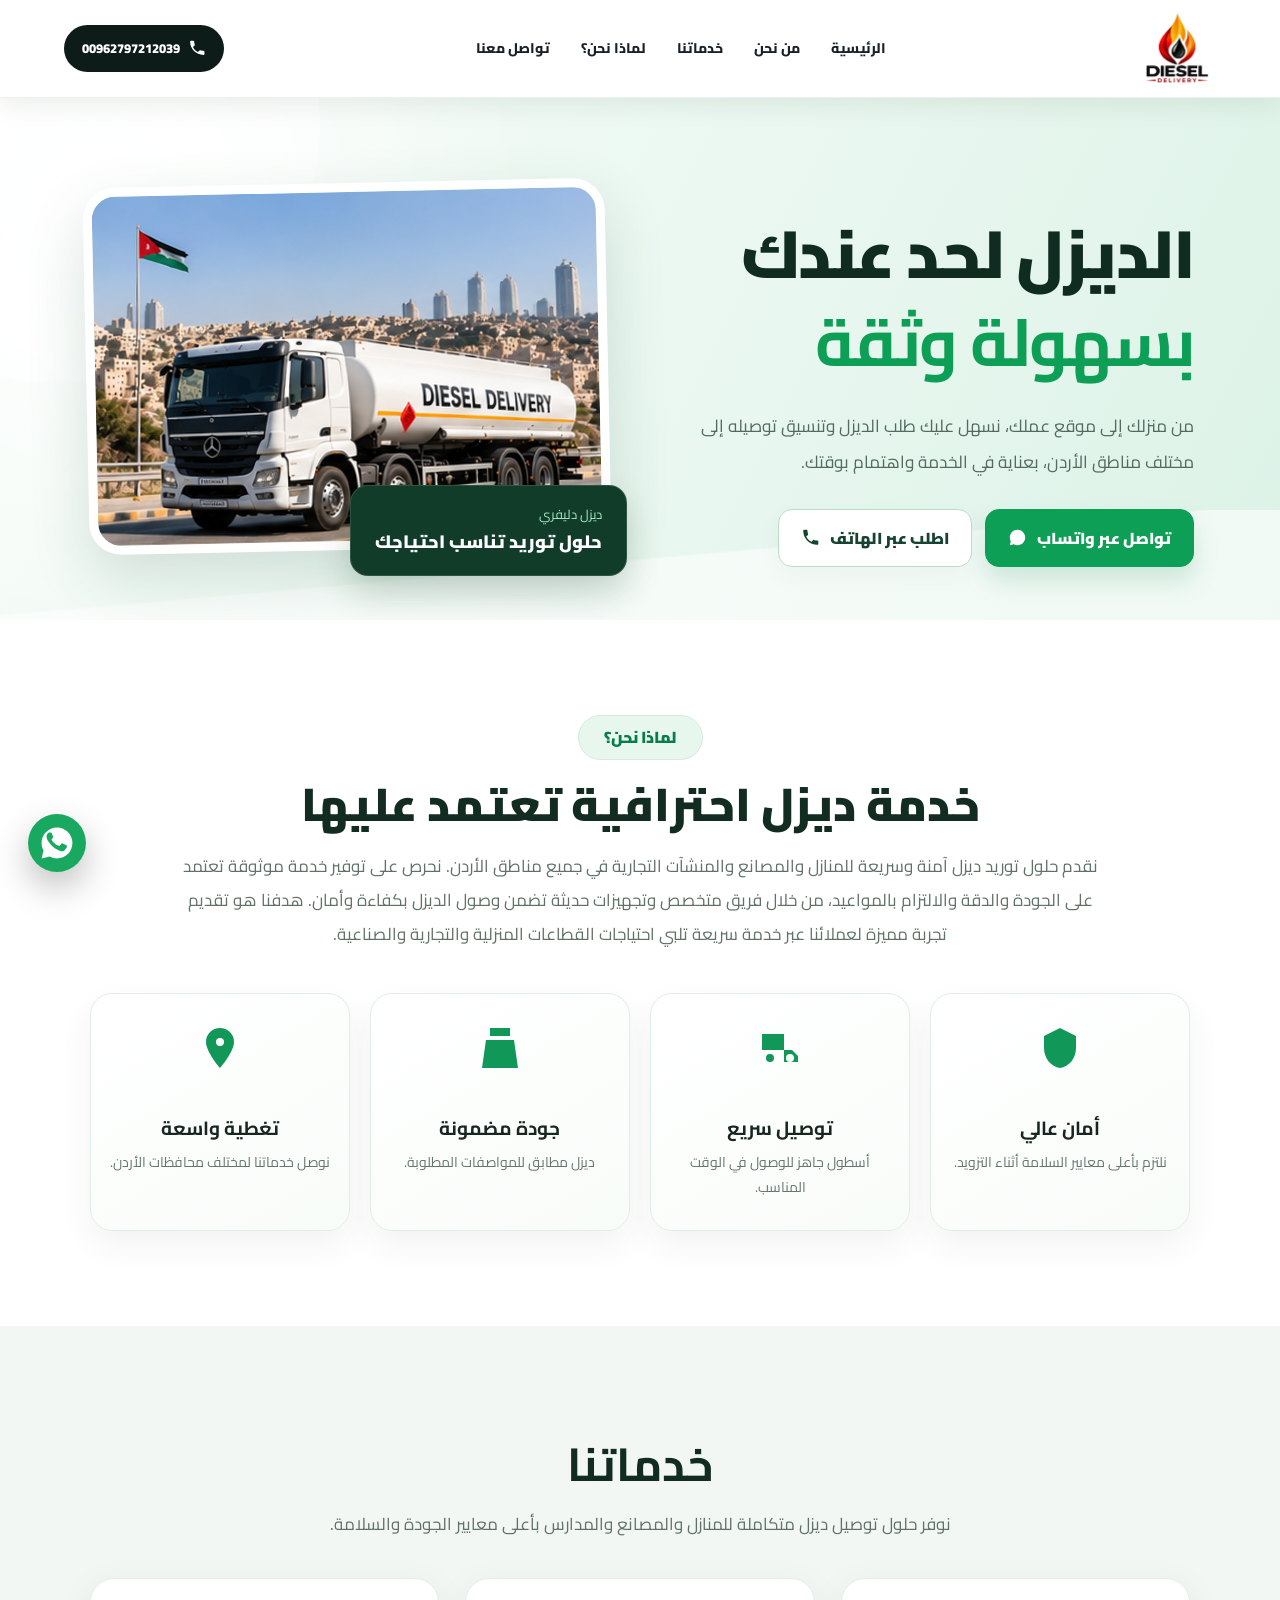
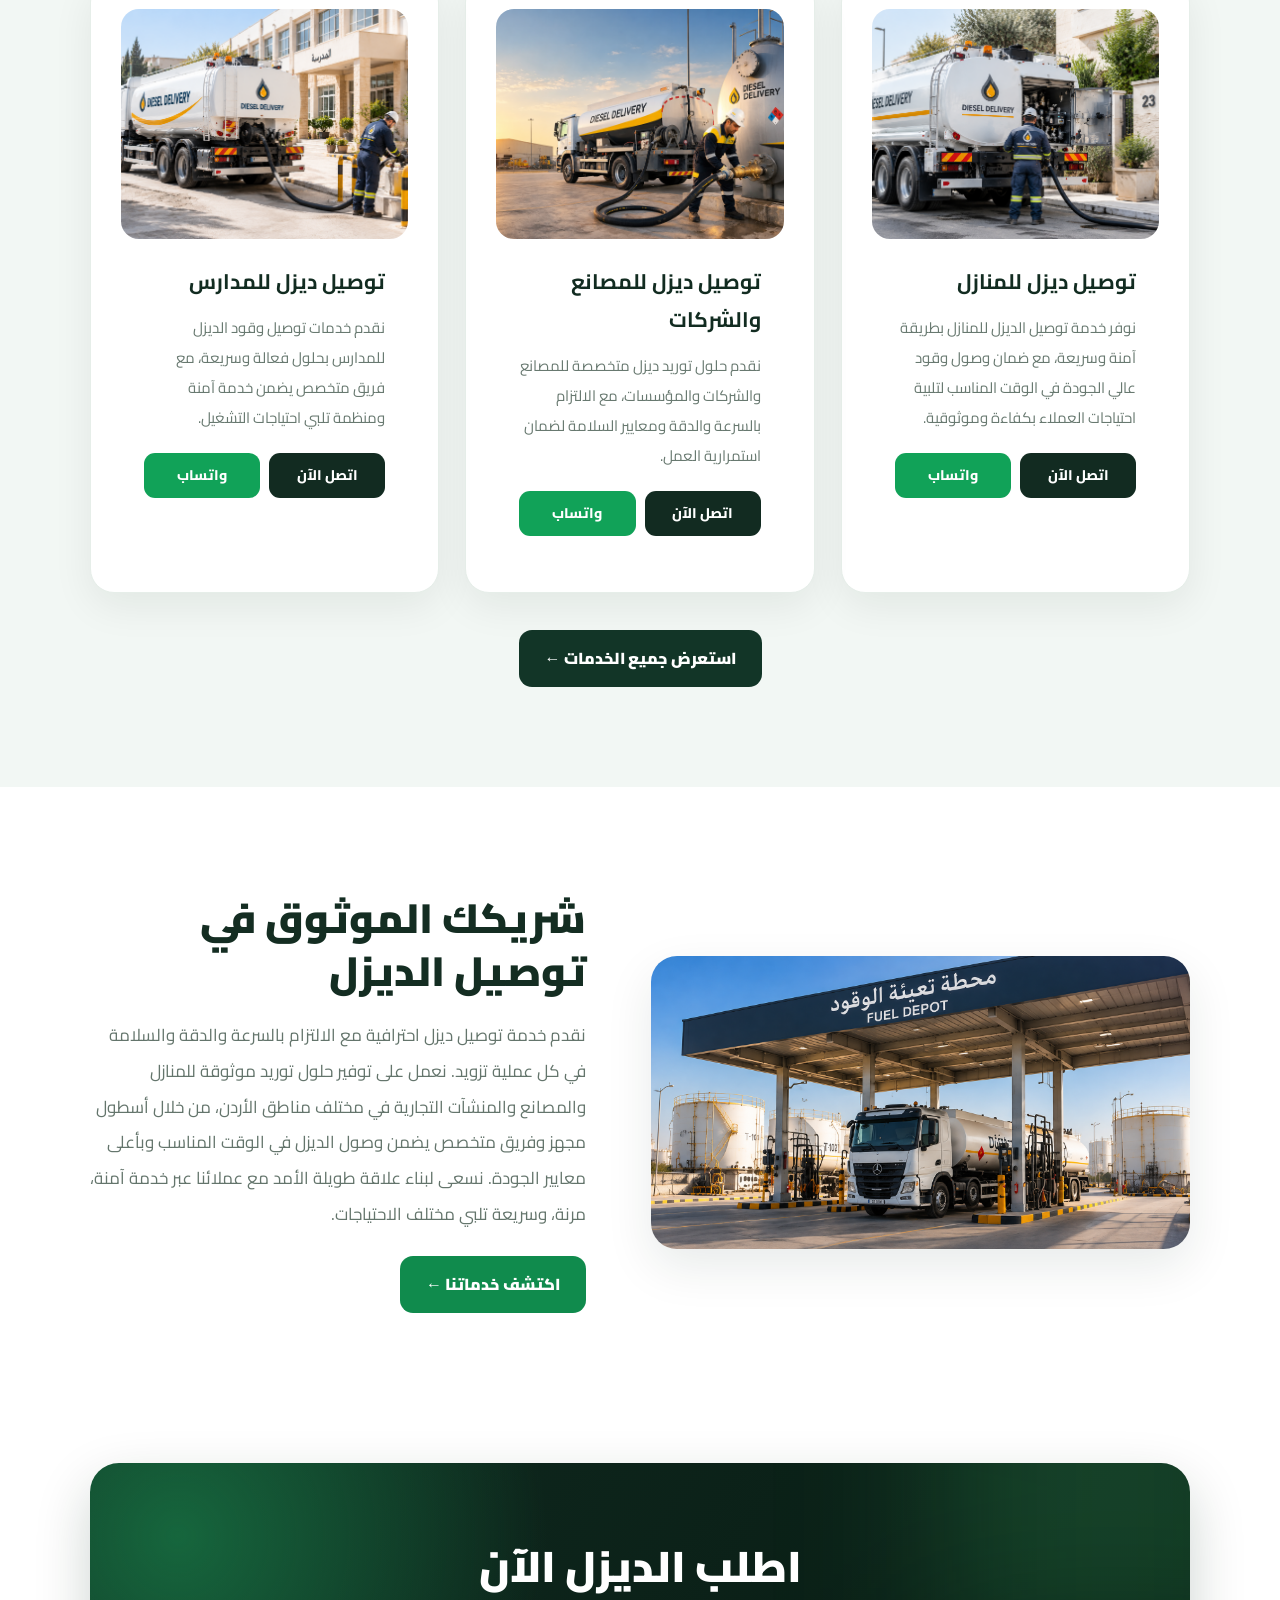
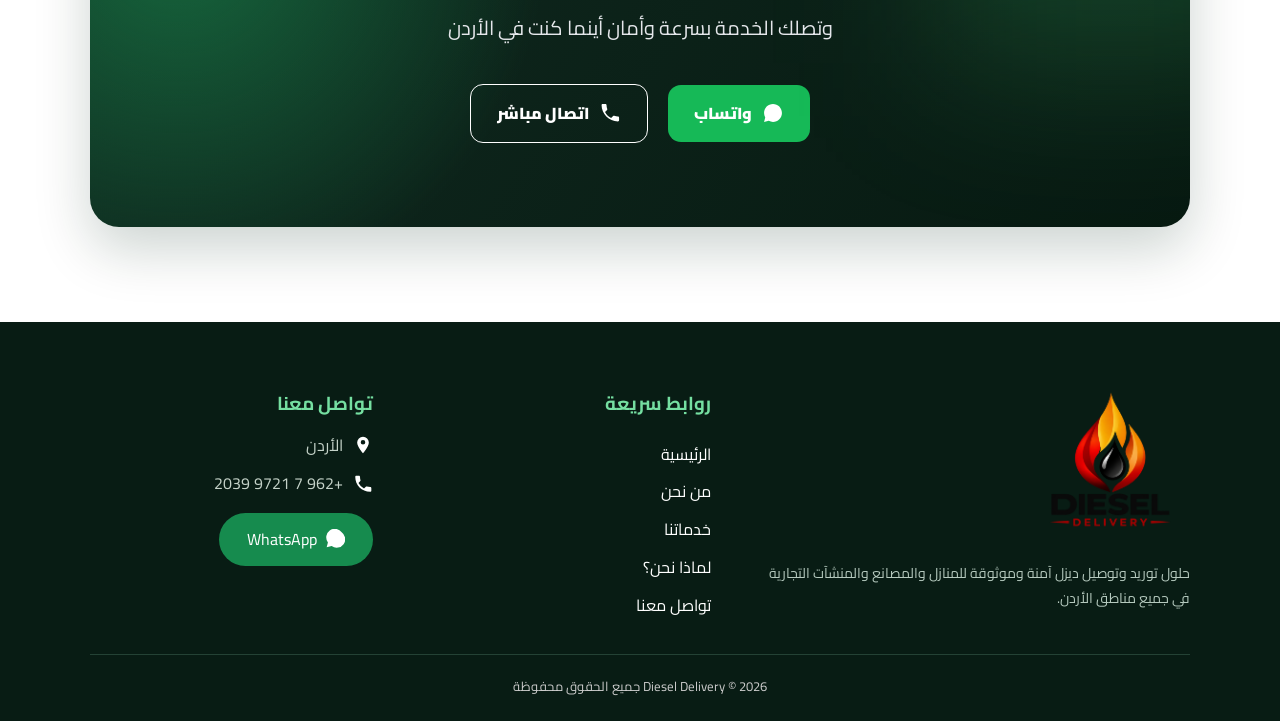
<file: index.html>
<!DOCTYPE html>
<html lang="ar" dir="rtl">
<head>
<meta charset="UTF-8">
<meta name="viewport" content="width=device-width, initial-scale=1.0">
<link rel="icon" type="image/x-icon" href="assets/logo.png">
<title>Diesel Delivery | توصيل الديزل</title>
<link rel="stylesheet" href="style.css">
      <script async src="https://www.googletagmanager.com/gtag/js?id=AW-18484467001"></script> <script> window.dataLayer = window.dataLayer || []; function gtag(){dataLayer.push(arguments);} gtag('js', new Date()); gtag('config', 'AW-18484467001'); </script>
</head>
<body>

<header>
      <a href="index.html"><img src="assets/logo.png" class="logo" alt="Diesel Delivery"></a>
<button class="menu-toggle" aria-label="فتح قائمة التنقل" aria-expanded="false" aria-controls="mainNav">☰</button>
<nav id="mainNav">
<a href="#hero">الرئيسية</a>
<a href="#about">من نحن</a>
<a href="service.html">خدماتنا</a>
<a href="#why">لماذا نحن؟</a>
<a href="#order">تواصل معنا</a>
</nav>
<a class="phone" href="tel:+962797212039">
<svg class="nav-phone-icon" viewBox="0 0 24 24" aria-hidden="true">
<path d="M6.6 10.8c1.8 3.5 3.1 4.8 6.6 6.6l2.2-2.2c.3-.3.8-.4 1.2-.2 1.3.5 2.7.8 4.1.8.7 0 1.2.5 1.2 1.2V20c0 .7-.5 1.2-1.2 1.2C10.8 21.2 2.8 13.2 2.8 3.4 2.8 2.7 3.3 2.2 4 2.2h3c.7 0 1.2.5 1.2 1.2 0 1.4.3 2.8.8 4.1.1.4.1.8-.2 1.2z"/>
</svg>
00962797212039</a>
</header>

<section class="hero hero-split" id="hero" aria-labelledby="hero-title">
  <div class="hero-shell">
    <div class="content hero-copy">
      <!-- <span class="hero-eyebrow">توصيل ديزل لجميع أنحاء الأردن</span> -->
      <h1 id="hero-title">الديزل لحد عندك<br><b>بسهولة وثقة</b></h1>
      <p>من منزلك إلى موقع عملك، نسهل عليك طلب الديزل وتنسيق توصيله إلى مختلف مناطق الأردن، بعناية في الخدمة واهتمام بوقتك.</p>
      <div class="hero-actions">
        <a class="hero-btn whatsapp-btn" href="https://wa.me/962797212039" target="_blank" rel="noopener noreferrer" aria-label="تواصل عبر واتساب">تواصل عبر واتساب <svg viewBox="0 0 32 32" aria-hidden="true"><path d="M16 3C8.8 3 3 8.8 3 16c0 2.3.6 4.5 1.7 6.4L3 29l6.8-1.7A13 13 0 0016 29c7.2 0 13-5.8 13-13S23.2 3 16 3z"/></svg></a>
        <a class="hero-btn call-btn" href="tel:+962797212039">اطلب عبر الهاتف <svg viewBox="0 0 24 24" aria-hidden="true"><path d="M6.6 10.8c1.8 3.5 3.1 4.8 6.6 6.6l2.2-2.2c.3-.3.8-.4 1.2-.2 1.3.5 2.7.8 4.1.8.7 0 1.2.5 1.2 1.2V20c0 .7-.5 1.2-1.2 1.2C10.8 21.2 2.8 13.2 2.8 3.4 2.8 2.7 3.3 2.2 4 2.2h3c.7 0 1.2.5 1.2 1.2 0 1.4.3 2.8.8 4.1.1.4.1.8-.2 1.2z"/></svg></a>
      </div>
    </div>
    <div class="hero-visual">
      <div class="hero-image-frame"><img src="assets/hero-truck.png" alt="شاحنة توصيل الديزل في الأردن" fetchpriority="high"></div>
      <div class="hero-image-note"><small>ديزل دليفري</small><strong>حلول توريد تناسب احتياجك</strong></div>
    </div>
  </div>
  <!-- <div class="hero-highlights" aria-label="مميزات الخدمة">
    <div><span class="highlight-icon">✓</span><span>خدمة موثوقة</span></div>
    <div><span class="highlight-icon">↗</span><span>توصيل لمختلف المناطق</span></div>
    <div><span class="highlight-icon">♧</span><span>حلول للمنازل والمنشآت</span></div>
  </div> -->
</section>

<section class="why-us" id="why">
<div class="section-title">
<span>لماذا نحن؟</span>
<h2>خدمة ديزل احترافية تعتمد عليها</h2>
<p>نقدم حلول توريد ديزل آمنة وسريعة للمنازل والمصانع والمنشآت التجارية في جميع مناطق الأردن. نحرص على توفير خدمة موثوقة تعتمد على الجودة والدقة والالتزام بالمواعيد، من خلال فريق متخصص وتجهيزات حديثة تضمن وصول الديزل بكفاءة وأمان. هدفنا هو تقديم تجربة مميزة لعملائنا عبر خدمة سريعة تلبي احتياجات القطاعات المنزلية والتجارية والصناعية.</p>
</div>
<div class="features">
<div class="feature-card">
<svg viewBox="0 0 24 24"><path d="M12 2l8 4v6c0 5-3.5 9.5-8 10-4.5-.5-8-5-8-10V6l8-4z"/></svg>
<h3>أمان عالي</h3><p>نلتزم بأعلى معايير السلامة أثناء التزويد.</p>
</div>
<div class="feature-card">
<svg viewBox="0 0 24 24"><path d="M3 13h11V5H3v8zm11 0h4l3 3v3h-7v-6zM7 19a2 2 0 100-4 2 2 0 000 4zm10 0a2 2 0 100-4 2 2 0 000 4z"/></svg>
<h3>توصيل سريع</h3><p>أسطول جاهز للوصول في الوقت المناسب.</p>
</div>
<div class="feature-card">
<svg viewBox="0 0 24 24"><path d="M7 2h10v4H7V2zm-2 6h14l2 14H3L5 8z"/></svg>
<h3>جودة مضمونة</h3><p>ديزل مطابق للمواصفات المطلوبة.</p>
</div>
<div class="feature-card">
<svg viewBox="0 0 24 24"><path d="M12 2a7 7 0 00-7 7c0 5 7 13 7 13s7-8 7-13a7 7 0 00-7-7zm0 9a2 2 0 110-4 2 2 0 010 4z"/></svg>
<h3>تغطية واسعة</h3><p>نوصل خدماتنا لمختلف محافظات الأردن.</p>
</div>
</div>
</section>

<section class="services-home" id="services">
  <div class="services-title">
    <!-- <span class="eyebrow">نصل إليك حيث تحتاجنا</span> -->
    <h2>خدماتنا</h2>
    <p>نوفر حلول توصيل ديزل متكاملة للمنازل والمصانع والمدارس بأعلى معايير الجودة والسلامة.</p>
  </div>

  <div class="services-cards">

    <div class="service-box">
      <img src="assets/home-diesel.png" alt="توصيل ديزل للمنازل">
      <h3>توصيل ديزل للمنازل</h3>
      <p>نوفر خدمة توصيل الديزل للمنازل بطريقة آمنة وسريعة، مع ضمان وصول وقود عالي الجودة في الوقت المناسب لتلبية احتياجات العملاء بكفاءة وموثوقية.</p>
      <div class="service-buttons">
        <a class="call-btn" href="tel:+962797212039">اتصل الآن</a>
        <a class="whatsapp-btn" href="https://wa.me/962797212039" target="_blank" rel="noopener noreferrer">واتساب</a>
      </div>
    </div>

    <div class="service-box">
      <img src="assets/factory-diesel.png" alt="توصيل ديزل للمصانع والشركات">
      <h3>توصيل ديزل للمصانع والشركات</h3>
      <p>نقدم حلول توريد ديزل متخصصة للمصانع والشركات والمؤسسات، مع الالتزام بالسرعة والدقة ومعايير السلامة لضمان استمرارية العمل.</p>
      <div class="service-buttons">
        <a class="call-btn" href="tel:+962797212039">اتصل الآن</a>
        <a class="whatsapp-btn" href="https://wa.me/962797212039" target="_blank" rel="noopener noreferrer">واتساب</a>
      </div>
    </div>

    <div class="service-box">
      <img src="assets/school-diesel.png" alt="توصيل ديزل للمدارس">
      <h3>توصيل ديزل للمدارس</h3>
      <p>نقدم خدمات توصيل وقود الديزل للمدارس بحلول فعالة وسريعة، مع فريق متخصص يضمن خدمة آمنة ومنظمة تلبي احتياجات التشغيل.</p>
      <div class="service-buttons">
        <a class="call-btn" href="tel:+962797212039">اتصل الآن</a>
        <a class="whatsapp-btn" href="https://wa.me/962797212039" target="_blank" rel="noopener noreferrer">واتساب</a>
      </div>
    </div>

  </div>
  <a class="all-services-link" href="service.html">استعرض جميع الخدمات ←</a>
</section>

<section class="about" id="about">
<img src="assets/depot.png">
<div>
<h2>شريكك الموثوق في توصيل الديزل</h2>
<p>نقدم خدمة توصيل ديزل احترافية مع الالتزام بالسرعة والدقة والسلامة في كل عملية تزويد. نعمل على توفير حلول توريد موثوقة للمنازل والمصانع والمنشآت التجارية في مختلف مناطق الأردن، من خلال أسطول مجهز وفريق متخصص يضمن وصول الديزل في الوقت المناسب وبأعلى معايير الجودة. نسعى لبناء علاقة طويلة الأمد مع عملائنا عبر خدمة آمنة، مرنة، وسريعة تلبي مختلف الاحتياجات.</p>
<a class="about-link" href="service.html">اكتشف خدماتنا ←</a>
</div>
</section>

<section class="order" id="order">
<h2>اطلب الديزل الآن</h2>
<p>وتصلك الخدمة بسرعة وأمان أينما كنت في الأردن</p>
<a class="cta-btn whatsapp-btn" href="https://wa.me/962797212039" target="_blank" rel="noopener noreferrer"><svg viewBox="0 0 32 32"><path d="M16 3C8.8 3 3 8.8 3 16c0 2.3.6 4.5 1.7 6.4L3 29l6.8-1.7A13 13 0 0016 29c7.2 0 13-5.8 13-13S23.2 3 16 3z"/></svg> واتساب</a>
<a class="cta-btn outline call-btn" href="tel:+962797212039"><svg viewBox="0 0 24 24"><path d="M6.6 10.8c1.8 3.5 3.1 4.8 6.6 6.6l2.2-2.2c.3-.3.8-.4 1.2-.2 1.3.5 2.7.8 4.1.8.7 0 1.2.5 1.2 1.2V20c0 .7-.5 1.2-1.2 1.2C10.8 21.2 2.8 13.2 2.8 3.4 2.8 2.7 3.3 2.2 4 2.2h3c.7 0 1.2.5 1.2 1.2 0 1.4.3 2.8.8 4.1.1.4.1.8-.2 1.2z"/></svg> اتصال مباشر</a>
</section>

<a class="floating-whatsapp" href="https://wa.me/962797212039" target="_blank" rel="noopener noreferrer" aria-label="WhatsApp"><svg viewBox="0 0 32 32"><path d="M16 3C8.8 3 3 8.8 3 16c0 2.3.6 4.5 1.7 6.4L3 29l6.8-1.7A13 13 0 0016 29c7.2 0 13-5.8 13-13S23.2 3 16 3zm6.9 18.4c-.3.8-1.8 1.5-2.5 1.6-.7.1-1.5.1-4.8-1.7-4-2.2-6.6-6.2-6.8-6.5-.2-.3-1.6-2.1-1.6-4s1-2.8 1.4-3.2c.4-.4.9-.5 1.2-.5h.9c.3 0 .7-.1 1 .8.4 1 .9 2.5 1 2.7.1.2.1.5 0 .7-.1.2-.2.4-.4.6-.2.2-.4.4-.6.6-.2.2-.4.4-.2.8.2.4 1.1 1.8 2.4 2.9 1.7 1.5 3.1 2 3.5 2.2.4.2.6.2.9-.1.3-.3 1.1-1.3 1.4-1.7.3-.4.6-.3 1-.2.4.1 2.4 1.1 2.8 1.3.4.2.7.3.8.5.1.3.1 1-.2 1.8z"/></svg></a>




<footer class="professional-footer">
  <div class="footer-container">

    <div class="footer-brand">
      <img src="assets/logo.png" alt="Diesel Delivery">
      <p>
        حلول توريد وتوصيل ديزل آمنة وموثوقة للمنازل والمصانع والمنشآت التجارية
        في جميع مناطق الأردن.
      </p>
    </div>

    <div class="footer-links">
      <h3>روابط سريعة</h3>
      <a href="index.html#hero">الرئيسية</a>
      <a href="#about">من نحن</a>
      <a href="service.html">خدماتنا</a>
      <a href="#why">لماذا نحن؟</a>
      <a href="index.html#order">تواصل معنا</a>
    </div>

    <div class="footer-contact">
      <h3>تواصل معنا</h3>
      <p class="contact-item">
        <span class="svg-icon location-icon"></span>
        الأردن
      </p>
      <p class="contact-item">
        <span class="svg-icon phone-icon"></span>
        +962 7 9721 2039
      </p>
      <a class="whatsapp-btn" href="https://wa.me/962797212039" target="_blank" rel="noopener noreferrer">
        <span class="svg-icon whatsapp-icon"></span>
        WhatsApp
      </a>
    </div>

  </div>

  <div class="footer-bottom">
    Diesel Delivery © 2026 جميع الحقوق محفوظة
  </div>
</footer>


<script>
const btn=document.querySelector(".menu-toggle");
const nav=document.querySelector("#mainNav");
btn.addEventListener("click",()=>{const opened=nav.classList.toggle("open");btn.classList.toggle("active",opened);btn.setAttribute("aria-expanded",String(opened));});
nav.querySelectorAll("a").forEach(a=>a.addEventListener("click",()=>{nav.classList.remove("open");btn.classList.remove("active");btn.setAttribute("aria-expanded","false");}));
</script>
</body>
</html>
</file>
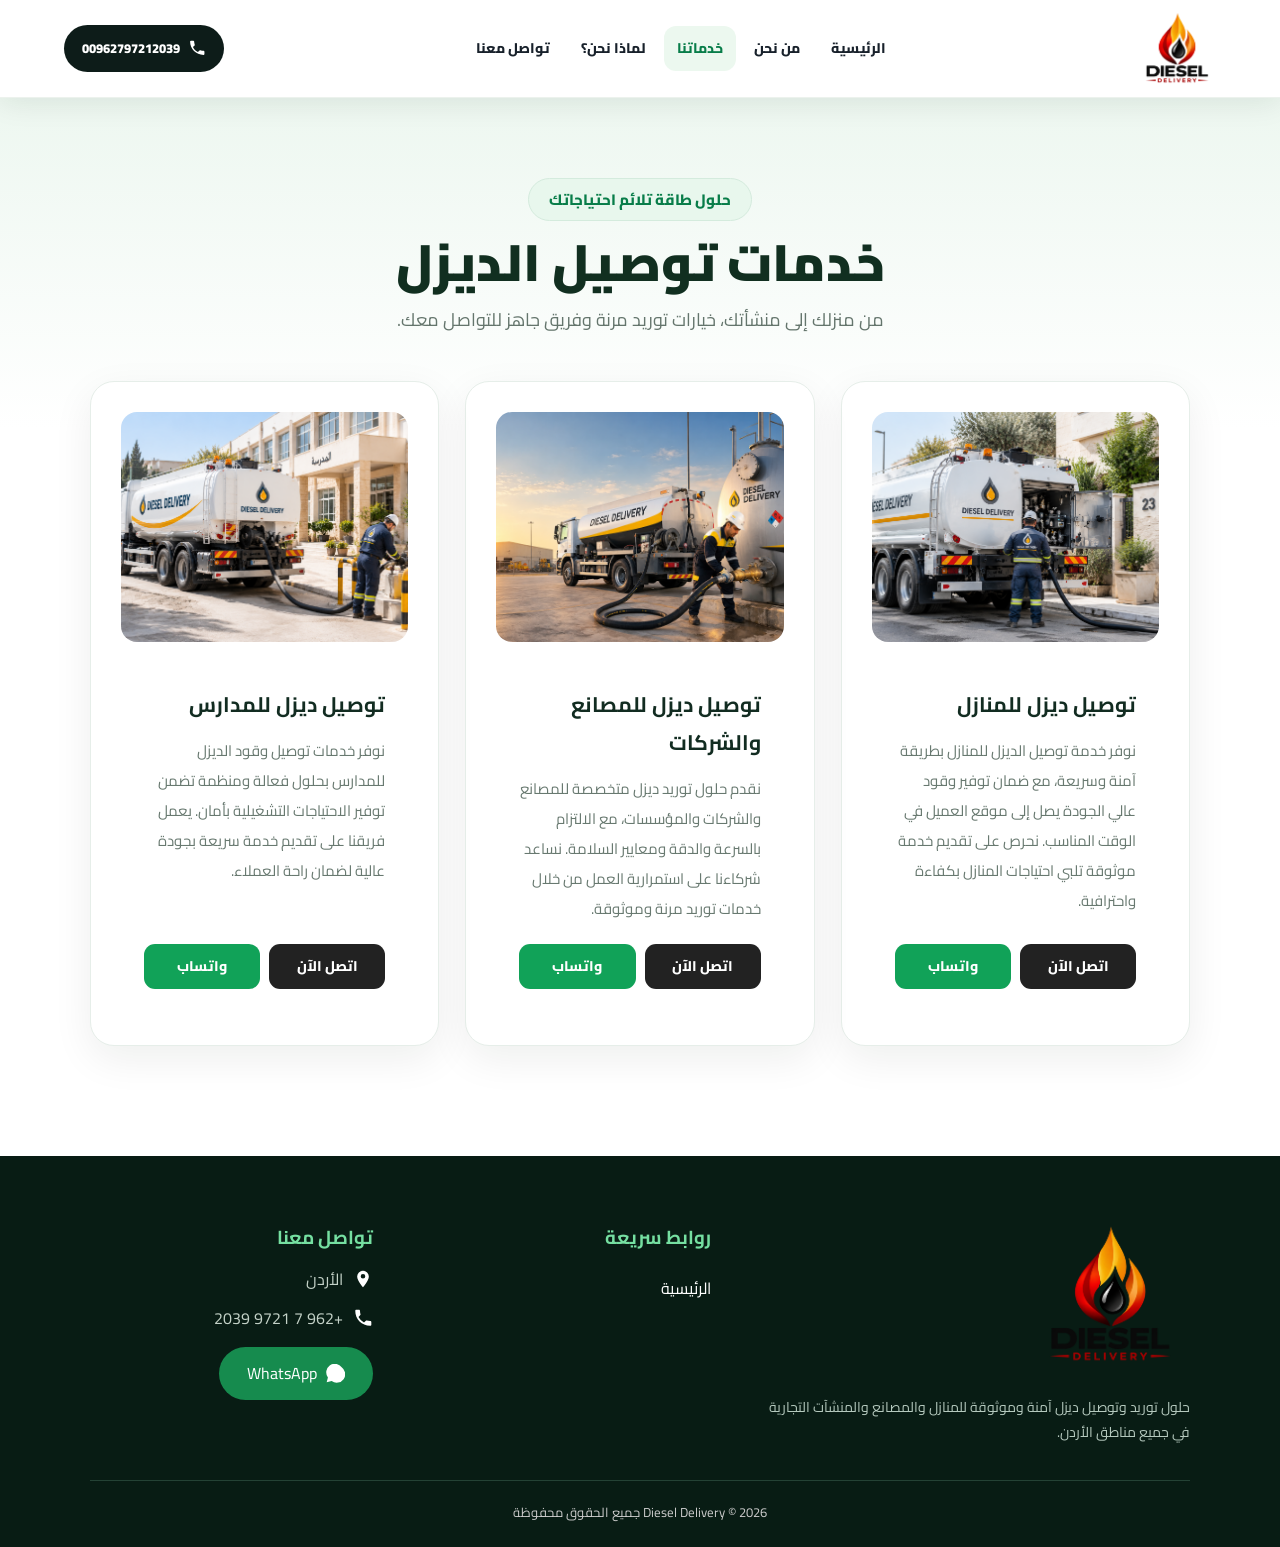
<file: service.html>
<!DOCTYPE html>
<html lang="ar" dir="rtl">
<head>
<meta charset="UTF-8">
<meta name="viewport" content="width=device-width, initial-scale=1.0">
<link rel="icon" type="image/x-icon" href="assets/logo.png">

<title>خدماتنا | Diesel Delivery</title>
<link rel="stylesheet" href="style.css">
</head>
<body>

    <header>
      <a href="index.html"><img src="assets/logo.png" class="logo" alt="Diesel Delivery"></a>

<button class="menu-toggle" aria-label="فتح قائمة التنقل" aria-expanded="false" aria-controls="mainNav">☰</button>
<nav id="mainNav">
<a href="index.html#hero">الرئيسية</a>
<a href="index.html#about">من نحن</a>
<a href="service.html" aria-current="page">خدماتنا</a>
<a href="index.html#why">لماذا نحن؟</a>
<a href="index.html#order">تواصل معنا</a>
</nav>
<a class="phone" href="tel:+962797212039">
<svg class="nav-phone-icon" viewBox="0 0 24 24" aria-hidden="true">
<path d="M6.6 10.8c1.8 3.5 3.1 4.8 6.6 6.6l2.2-2.2c.3-.3.8-.4 1.2-.2 1.3.5 2.7.8 4.1.8.7 0 1.2.5 1.2 1.2V20c0 .7-.5 1.2-1.2 1.2C10.8 21.2 2.8 13.2 2.8 3.4 2.8 2.7 3.3 2.2 4 2.2h3c.7 0 1.2.5 1.2 1.2 0 1.4.3 2.8.8 4.1.1.4.1.8-.2 1.2z"/>
</svg>
00962797212039</a>
</header>

<section class="services-page">
<div class="services-page-intro"><span class="eyebrow">حلول طاقة تلائم احتياجاتك</span><h1>خدمات توصيل الديزل</h1><p>من منزلك إلى منشأتك، خيارات توريد مرنة وفريق جاهز للتواصل معك.</p></div>

<div class="services-grid">

<div class="service-card">
<img class="service-image" src="assets/home-diesel.png" alt="توصيل ديزل للمنازل">
<h2>توصيل ديزل للمنازل</h2>
<p>نوفر خدمة توصيل الديزل للمنازل بطريقة آمنة وسريعة، مع ضمان توفير وقود عالي الجودة يصل إلى موقع العميل في الوقت المناسب. نحرص على تقديم خدمة موثوقة تلبي احتياجات المنازل بكفاءة واحترافية.</p>
<div class="service-actions">
<a href="tel:+962797212039">اتصل الآن</a>
<a href="https://wa.me/962797212039">واتساب</a>
</div>
</div>

<div class="service-card">
<img class="service-image" src="assets/factory-diesel.png" alt="توصيل ديزل للمصانع والشركات">
<h2>توصيل ديزل للمصانع والشركات</h2>
<p>نقدم حلول توريد ديزل متخصصة للمصانع والشركات والمؤسسات، مع الالتزام بالسرعة والدقة ومعايير السلامة. نساعد شركاءنا على استمرارية العمل من خلال خدمات توريد مرنة وموثوقة.</p>
<div class="service-actions">
<a href="tel:+962797212039">اتصل الآن</a>
<a href="https://wa.me/962797212039">واتساب</a>
</div>
</div>

<div class="service-card">
<img class="service-image" src="assets/school-diesel.png" alt="توصيل ديزل للمدارس">
<h2>توصيل ديزل للمدارس</h2>
<p>نوفر خدمات توصيل وقود الديزل للمدارس بحلول فعالة ومنظمة تضمن توفير الاحتياجات التشغيلية بأمان. يعمل فريقنا على تقديم خدمة سريعة بجودة عالية لضمان راحة العملاء.</p>
<div class="service-actions">
<a href="tel:+962797212039">اتصل الآن</a>
<a href="https://wa.me/962797212039">واتساب</a>
</div>
</div>

</div>
</section>

<footer class="professional-footer">
  <div class="footer-container">

    <div class="footer-brand">
      <img src="assets/logo.png" alt="Diesel Delivery">
      <p>
        حلول توريد وتوصيل ديزل آمنة وموثوقة للمنازل والمصانع والمنشآت التجارية
        في جميع مناطق الأردن.
      </p>
    </div>

    <div class="footer-links">
      <h3>روابط سريعة</h3>
      <a href="index.html#hero">الرئيسية</a>
    </div>

    <div class="footer-contact">
      <h3>تواصل معنا</h3>
      <p class="contact-item">
        <span class="svg-icon location-icon"></span>
        الأردن
      </p>
      <p class="contact-item">
        <span class="svg-icon phone-icon"></span>
        +962 7 9721 2039
      </p>
      <a class="whatsapp-btn" href="https://wa.me/962797212039" target="_blank" rel="noopener noreferrer">
        <span class="svg-icon whatsapp-icon"></span>
        WhatsApp
      </a>
    </div>

  </div>

  <div class="footer-bottom">
    Diesel Delivery © 2026 جميع الحقوق محفوظة
  </div>
</footer>
<script>
const btn=document.querySelector(".menu-toggle");
const nav=document.querySelector("#mainNav");
btn.addEventListener("click",()=>{const opened=nav.classList.toggle("open");btn.classList.toggle("active",opened);btn.setAttribute("aria-expanded",String(opened));});
nav.querySelectorAll("a").forEach(a=>a.addEventListener("click",()=>{nav.classList.remove("open");btn.classList.remove("active");btn.setAttribute("aria-expanded","false");}));
</script>
</body>
</html>
</file>
<file: style.css>
@import url("https://fonts.googleapis.com/css2?family=Cairo:wght@400;600;700;800;900&display=swap");

:root {
  --red: #0dc542;
  --red2: #0dc542;
  --dark: #07111b;
  --gold: #f5b942;
  --bg: #f6f8fb;
  --text: #111827;
  --shadow: 0 25px 70px rgba(7, 17, 27, 0.12);
}
* {
  box-sizing: border-box;
  margin: 0;
  padding: 0;
}
html {
  scroll-behavior: smooth;
}
body {
  font-family: Cairo, Arial, sans-serif;
  color: var(--text);
  background: #fff;
  line-height: 1.8;
}
header {
  height: 90px;
  padding: 0 7%;
  display: flex;
  align-items: center;
  justify-content: space-between;
  position: sticky;
  top: 0;
  z-index: 50;
  background: rgba(255, 255, 255, 0.86);
  backdrop-filter: blur(18px);
  box-shadow: 0 10px 35px rgba(0, 0, 0, 0.08);
}
.logo {
  height: 72px;
  transition: 0.4s;
}
.logo:hover {
  transform: scale(1.08);
}
nav a {
  margin: 0 14px;
  color: #18212b;
  text-decoration: none;
  font-weight: 800;
  transition: 0.3s;
  position: relative;
}
nav a:before {
  content: "";
  position: absolute;
  right: 0;
  bottom: -10px;
  width: 0;
  height: 3px;
  background: var(--red);
  transition: 0.3s;
}
nav a:hover {
  color: var(--red);
}
nav a:hover:before {
  width: 100%;
}
.phone,
button {
  border: 0;
  border-radius: 50px;
  padding: 14px 32px;
  font-family: inherit;
  font-weight: 900;
  color: #fff;
  background: linear-gradient(135deg, var(--red), var(--red2));
  box-shadow: 0 15px 35px rgba(201, 21, 29, 0.28);
  cursor: pointer;
  transition: 0.35s;
}
.phone:hover,
button:hover {
  transform: translateY(-5px);
  box-shadow: 0 22px 45px rgba(201, 21, 29, 0.35);
}
.hero {
  min-height: 860px;
  display: flex;
  align-items: center;
  position: relative;
  overflow: hidden;
  background:
    linear-gradient(
      268deg,
      rgba(5, 12, 20, 0.88) 0%,
      rgba(5, 12, 20, 0.62) 70%,
      rgba(5, 12, 20, 0.15) 125%
    ),
    url(assets/hero-truck.png) center / cover;
}
.hero:before {
  content: "";
  position: absolute;
  inset: 0;
  background: radial-gradient(circle at 80% 50%, rgb(35 141 43 / 35%), transparent 35%);
}
.hero .content {
  position: relative;
  z-index: 2;
  /* max-width:700px; */
  color: #fff;
  /* padding:40px; */
  animation: heroFade 0.9s ease;
}
.hero .content span {
  display: inline-block;
  background: rgba(255, 255, 255, 0.12);
  border: 1px solid rgba(255, 255, 255, 0.25);
  padding: 8px 22px;
  border-radius: 50px;
  backdrop-filter: blur(10px);
  color: #fff;
}
.hero h1 {
  font-size: clamp(42px, 5vw, 72px);
  line-height: 1.15;
  font-weight: 900;
  margin: 20px 0;
}
.hero h1 b {
  color: #2ac96b;
}
.hero p {
  font-size: 20px;
  color: #f1f5f9;
  max-width: 560px;
}
.hero button {
  border: none;
  border-radius: 14px;
  padding: 15px 34px;
  font-size: 17px;
  font-weight: 800;
  margin: 25px 8px 0 0;
  cursor: pointer;
  transition: 0.3s;
  background: #c9151d;
  color: white;
  box-shadow: 0 15px 35px rgba(201, 21, 29, 0.35);
}
.hero button:hover {
  transform: translateY(-5px);
}
.hero .outline {
  background: transparent;
  border: 2px solid #fff;
}
@keyframes heroFade {
  from {
    opacity: 0;
    transform: translateY(30px);
  }
  to {
    opacity: 1;
    transform: none;
  }
}
.hero:after {
  content: "";
  position: absolute;
  inset: auto 0 0;
  height: 90px;
  background: linear-gradient(transparent, #fff);
}
.content {
  width: 58%;
  padding-right: 8%;
  position: relative;
  z-index: 2;
}
.content span {
  display: inline-block;
  background: #fff1f2;
  color: var(--red);
  padding: 8px 22px;
  border-radius: 40px;
  font-weight: 900;
}
h1 {
  font-size: 76px;
  line-height: 1.15;
  font-weight: 900;
  margin: 22px 0;
}
h1 b {
  color: var(--red);
}
.content p {
  font-size: 23px;
  /* color: #374151; */
  max-width: 650px;
  margin-bottom: 35px;
}
.outline {
  background: #fff;
  color: var(--dark);
  border: 2px solid var(--dark);
  box-shadow: none;
  margin-right: 12px;
}
.features {
  display: grid;
  grid-template-columns: repeat(4, 1fr);
  gap: 25px;
  padding: 40px 8% 90px;
  background: #fff;
}
.features div {
  background: #fff;
  padding: 35px 20px;
  text-align: center;
  border-radius: 28px;
  box-shadow: var(--shadow);
  border: 1px solid #eef2f7;
  transition: 0.35s;
}
.features div:hover {
  transform: translateY(-12px);
  border-color: #ffd1d4;
}
.features div:first-letter {
  font-size: 45px;
}
.features h3 {
  font-size: 23px;
  margin: 15px 0 5px;
}
.about {
  padding: 100px 8%;
  display: flex;
  align-items: center;
  gap: 80px;
  background: var(--bg);
}
.about img {
  width: 48%;
  border-radius: 35px;
  box-shadow: var(--shadow);
}
.about h2,
.order h2,
.areas h2 {
  font-size: 44px;
  line-height: 1.3;
  margin-bottom: 20px;
  font-weight: 900;
}
.about p,
.order p,
.areas p {
  font-size: 21px;
}
.order {
  padding: 100px 8%;
  background:
    linear-gradient(rgba(0, 0, 0, 0.72), rgba(0, 0, 0, 0.72)),
    url("assets/delivery.png") center/cover;
  color: #fff;
}
.areas {
  text-align: center;
  padding: 90px 8%;
}
footer {
  background: var(--dark);
  color: #fff;
  padding: 45px 8%;
  /* display: flex; */
  justify-content: space-between;
  align-items: center;
}
footer img {
  height: 95px;
}
@media (max-width: 900px) {
  header {
    height: auto;
    padding: 15px;
    flex-direction: column;
    gap: 15px;
  }
  nav {
    display: none;
  }
  .hero {
    min-height: 650px;
  }
  .content {
    width: 100%;
    padding: 50px 25px;
    text-align: center;
  }
  h1 {
    font-size: 43px;
  }
  .content p {
    font-size: 18px;
    color: white;
  }
  .features {
    grid-template-columns: 1fr;
    padding: 30px 25px;
  }
  .about {
    flex-direction: column;
    padding: 60px 25px;
    gap: 35px;
  }
  .about img {
    width: 100%;
  }
  .about h2,
  .order h2,
  .areas h2 {
    font-size: 32px;
  }
  footer {
    flex-direction: column;
    gap: 20px;
    text-align: center;
  }
}

.why-us {
  padding: 90px 8%;
  background: linear-gradient(180deg, #fff, #f6f8fb);
}
.section-title {
  text-align: center;
  max-width: 850px;
  margin: auto;
}
.section-title span {
  display: inline-block;
  color: var(--red);
  background: #fff0f1;
  padding: 7px 25px;
  border-radius: 30px;
  font-weight: 900;
}
.section-title h2 {
  font-size: 45px;
  font-weight: 900;
  margin: 15px 0;
}
.section-title p {
  font-size: 20px;
  color: #4b5563;
}
.features {
  padding: 50px 0 0;
  background: transparent;
}
.feature-card svg {
  width: 55px;
  height: 55px;
  fill: var(--red);
  margin-bottom: 15px;
}
.feature-card svg path {
  stroke: none;
}
.feature-card {
  min-height: 250px;
}
@media (max-width: 900px) {
  .features {
    grid-template-columns: 1fr 1fr;
  }
  .section-title h2 {
    font-size: 32px;
  }
}
@media (max-width: 600px) {
  .features {
    grid-template-columns: 1fr;
  }
}

.menu-toggle {
  display: none;
  background: var(--red);
  color: #fff;
  border: 0;
  border-radius: 12px;
  font-size: 28px;
  width: 50px;
  height: 45px;
  cursor: pointer;
  padding: 0;
}
@media (max-width: 900px) {
  header {
    flex-direction: row;
    position: sticky;
    padding: 12px 20px;
    height: 75px;
  }
  .logo {
    height: 55px;
  }
  .menu-toggle {
    display: block;
  }
  nav {
    display: flex;
    position: absolute;
    top: 75px;
    right: 0;
    left: 0;
    background: #fff;
    flex-direction: column;
    padding: 25px;
    gap: 20px;
    box-shadow: 0 15px 35px rgba(0, 0, 0, 0.12);
    transform: translateY(-20px);
    opacity: 0;
    pointer-events: none;
    transition: 0.3s;
  }
  nav.open {
    transform: translateY(0);
    opacity: 1;
    pointer-events: auto;
  }
  nav a {
    margin: 0;
    padding: 10px 0;
  }
  .phone {
    display: none;
  }
}

/* Premium Energy CTA */
.order {
  margin: 80px auto;
  width: 86%;
  padding: 70px 30px;
  border-radius: 35px;
  background: linear-gradient(135deg, #07111b, #182b3d);
  color: #fff;
  text-align: center;
  position: relative;
  overflow: hidden;
  box-shadow: 0 30px 80px rgba(7, 17, 27, 0.25);
}
.order:before {
  content: "";
  position: absolute;
  width: 350px;
  height: 350px;
  background: rgb(21 201 70 / 35%);
  filter: blur(80px);
  top: -150px;
  right: -100px;
}
.order h2,
.order p,
.order button {
  position: relative;
}
.order h2 {
  font-size: 42px;
  margin-bottom: 15px;
}
.order p {
  font-size: 20px;
  margin-bottom: 30px;
  color: #e5e7eb;
}
.order .outline {
  background: transparent;
  border: 2px solid #fff;
  margin-right: 12px;
}

/* Floating WhatsApp */
.floating-whatsapp {
  position: fixed;
  left: 28px;
  bottom: 28px;
  width: 68px;
  height: 68px;
  border-radius: 50%;
  background: #25d366;
  display: flex;
  align-items: center;
  justify-content: center;
  z-index: 999;
  box-shadow: 0 15px 35px rgba(0, 0, 0, 0.25);
  animation: whatsappPulse 2s infinite;
}
.floating-whatsapp svg {
  width: 38px;
  height: 38px;
  fill: #fff;
}
@keyframes whatsappPulse {
  0% {
    transform: scale(1);
  }
  50% {
    transform: scale(1.08);
  }
  100% {
    transform: scale(1);
  }
}
@media (max-width: 768px) {
  .order {
    width: 92%;
    padding: 45px 20px;
  }
  .order h2 {
    font-size: 30px;
  }
  .floating-whatsapp {
    width: 58px;
    height: 58px;
    left: 18px;
    bottom: 18px;
  }
}

/* SVG Action Buttons */
.hero-btn,
.cta-btn {
  display: inline-flex;
  align-items: center;
  justify-content: center;
  gap: 10px;
  text-decoration: none;
  padding: 15px 28px;
  border-radius: 14px;
  font-weight: 700;
  cursor: pointer;
}
.hero-btn svg,
.cta-btn svg {
  width: 22px;
  height: 22px;
  fill: currentColor;
}
.whatsapp-btn {
  background: #25d366;
  color: #fff;
}
.call-btn {
  color: #fff;
}
.call-btn svg {
  fill: currentColor;
}
.cta-btn {
  padding: 15px 28px;
  border-radius: 14px;
  font-weight: 700;
}
.order .cta-btn {
  margin: 8px;
}

/* Navbar phone SVG */
.phone{
    display:flex;
    align-items:center;
    justify-content:center;
    gap:8px;
}
.nav-phone-icon{
    width:18px;
    height:18px;
    fill:currentColor;
}


.professional-footer{
 background:#050505;
 color:#fff;
 padding:45px 6% 20px;
}
.footer-container{
 display:flex;
 justify-content:space-between;
 gap:40px;
}
.footer-brand{width:35%;}
.footer-brand img{width:150px;}
.footer-brand p{line-height:1.8;color:#ddd;}
.footer-links{text-align:center;display:flex;flex-direction:column;gap:12px;}
.footer-links h3,.footer-contact h3{color:#18b957;}
.footer-links a{color:white;text-decoration:none;}
.footer-contact{direction:ltr;}
.contact-item{
 display:flex;
     margin-top: 10px;
 align-items:center;
 gap:10px;
 color:#ddd;
}
.svg-icon{
 width:20px;
 height:20px;
 display:inline-block;
 background-position:center;
 background-repeat:no-repeat;
 background-size:contain;
}
.phone-icon{
 background-image:url("data:image/svg+xml,%3Csvg xmlns='http://www.w3.org/2000/svg' fill='white' viewBox='0 0 24 24'%3E%3Cpath d='M6.6 10.8a15.4 15.4 0 006.6 6.6l2.2-2.2c.3-.3.8-.4 1.2-.2 1.3.4 2.7.6 4.1.6.7 0 1.3.6 1.3 1.3V20c0 .7-.6 1.3-1.3 1.3C10.4 21.3 2.7 13.6 2.7 3.3 2.7 2.6 3.3 2 4 2h3.1c.7 0 1.3.6 1.3 1.3 0 1.4.2 2.8.6 4.1.1.4 0 .8-.2 1.1z'/%3E%3C/svg%3E");
}
.whatsapp-icon{
 background-image:url("data:image/svg+xml,%3Csvg xmlns='http://www.w3.org/2000/svg' fill='white' viewBox='0 0 24 24'%3E%3Cpath d='M20 3.9A10 10 0 003.5 16.1L2 22l6-1.5A10 10 0 1020 3.9z'/%3E%3C/svg%3E");
}
.location-icon{
 background-image:url("data:image/svg+xml,%3Csvg xmlns='http://www.w3.org/2000/svg' fill='white' viewBox='0 0 24 24'%3E%3Cpath d='M12 2a7 7 0 00-7 7c0 5 7 13 7 13s7-8 7-13a7 7 0 00-7-7zm0 9.5A2.5 2.5 0 1112 6a2.5 2.5 0 010 5.5z'/%3E%3C/svg%3E");
}
.whatsapp-btn{
      margin-top: 15px;
 display:inline-flex;
 align-items:center;
 gap:8px;
 background:#16b957;
 color:#fff;
 padding:12px 28px;
 border-radius:30px;
 text-decoration:none;
}
.footer-bottom{
 border-top:1px solid #333;
 margin-top:35px;
 padding-top:20px;
 text-align:center;
 color:#ccc;
}
@media(max-width:768px){
 .footer-container{flex-direction:column;align-items:center;text-align:center;}
 .footer-brand{width:100%;}
}

.services-page{
padding:70px 6%;
background:#f7f7f7;
min-height:100vh;
}
.services-page h1{text-align:center;margin-bottom:40px;}
.services-grid{
display:grid;
grid-template-columns:repeat(auto-fit,minmax(280px,1fr));
gap:25px;
}
.service-card{
background:#fff;
padding:30px;
border-radius:20px;
box-shadow:0 10px 30px rgba(0,0,0,.08);
text-align:center;
}
.service-card h2{color:#19d719;}
.service-card p{line-height:1.9;color:#555;}
.service-actions{
display:flex;
justify-content:center;
gap:12px;
margin-top:25px;
}
.service-actions a{
padding:12px 25px;
border-radius:30px;
background:#16b957;
color:#fff;
text-decoration:none;
}
.service-actions a:first-child{background:#222;}

.service-image{
 width:100%;
 height:220px;
 object-fit:cover;
 border-radius:16px;
 margin-bottom:20px;
}

.services-home{
padding:70px 6%;
background:#f6f6f6;
direction:rtl;
}
.services-title{text-align:center;margin-bottom:40px;}
.services-title h2{color:#000000;font-size:36px;}
.services-cards{
display:grid;
grid-template-columns:repeat(3,1fr);
gap:25px;
}
.service-box{
background:#fff;
border-radius:22px;
padding:30px;
text-align:center;
box-shadow:0 10px 30px rgba(0,0,0,.08);
}
.service-box img{
width:100%;
height:220px;
object-fit:cover;
border-radius:18px;
}
.service-box h3{
color:#1be246;
font-size:25px;
margin:25px 0 15px;
}
.service-box p{
line-height:2;
color:#555;
}
.service-buttons{
/* display:flex; */
justify-content:center;
gap:15px;
margin-top:25px;
}
.service-buttons a{
padding:12px 28px;
border-radius:30px;
color:white;
text-decoration:none;
}
.call-btn{background:#222;}
.whatsapp-btn{background:#16b957;}
@media(max-width:900px){
.services-cards{grid-template-columns:1fr;}
}


/* Design refresh — keeps the original brand logo and contact information. */
:root{--red:#13a65a;--red2:#087d49;--dark:#0d1c19;--gold:#a2e0b9;--bg:#f2f7f4;--text:#172620;--shadow:0 18px 48px rgba(8,43,29,.095)}
body{background:#fff;color:var(--text);overflow-x:hidden}
header{height:98px;padding:0 max(5%,calc((100vw - 1320px)/2));background:rgba(255,255,255,.96);box-shadow:0 4px 28px rgba(10,35,25,.09);border-bottom:1px solid #ecf2ed;gap:18px}
header>a:first-child{flex:0 0 auto;display:flex;align-items:center}
.logo{height:78px;max-width:185px;object-fit:contain}
nav{display:flex;align-items:center;gap:5px}
nav a{margin:0;padding:10px 13px;border-radius:12px;font-size:14px;white-space:nowrap}
nav a:before{display:none}
nav a:hover,nav a[aria-current="page"]{background:#ecf8ef;color:#087d49}
.phone{background:#0d1c19;color:#fff;padding:12px 18px;text-decoration:none;white-space:nowrap;box-shadow:none;font-size:13px}
.phone:hover{background:#087d49;box-shadow:0 12px 25px rgba(0,0,0,.14)}
.hero{min-height:680px;background:linear-gradient(270deg,rgba(6,26,21,.93) 0%,rgba(7,31,25,.88) 34%,rgba(8,25,20,.3) 80%),url('assets/hero-truck.png') center center/cover}
.hero:before{background:radial-gradient(ellipse at 15% 10%,rgba(28,170,99,.2),transparent 65%)}
.hero:after{height:75px;background:linear-gradient(transparent,#fff)}
.hero .content{width:min(790px,75%);padding:55px 7%;text-align:right}
.hero .content span,.eyebrow{display:inline-block;background:rgba(30,192,106,.14);color:#b4ffd2;border:1px solid rgba(165,255,196,.24);border-radius:99px;padding:7px 20px;font-size:15px;font-weight:800}
.hero h1{font-size:clamp(42px,5.3vw,78px);letter-spacing:-1px;margin:22px 0 24px;line-height:1.24}
.hero h1 b{color:#66e5a3}
.hero p{font-size:clamp(17px,1.7vw,22px);max-width:650px;line-height:2;color:#f0f9f4;margin:0 0 25px}
.hero-btn,.cta-btn,.about-link,.all-services-link{display:inline-flex;justify-content:center;align-items:center;gap:10px;border-radius:13px;padding:14px 26px;font-weight:900;text-decoration:none;transition:transform .2s,box-shadow .2s,background .2s}
.hero-btn:hover,.cta-btn:hover,.about-link:hover,.all-services-link:hover{transform:translateY(-3px)}
.hero-btn.whatsapp-btn{background:#129955;color:white;box-shadow:0 15px 40px rgba(1,18,11,.22);margin-left:8px}
.hero .outline{color:white;background:rgba(255,255,255,.09);border:1px solid rgba(255,255,255,.7);margin:0}
.why-us{padding:95px 7%;background:#fff}
.section-title{max-width:930px}
.section-title span,.services-title .eyebrow,.services-page .eyebrow{background:#e8f7ed;color:#087d49;border:1px solid #d4ebdd}
.section-title h2,.services-title h2{font-size:clamp(31px,3.6vw,47px);line-height:1.4;color:#122c21;margin:12px 0}
.section-title p{font-size:17px;line-height:2;color:#607268}
.features{gap:20px;padding:42px 0 0;grid-template-columns:repeat(4,minmax(0,1fr))}
.features .feature-card{border:1px solid #e1eee6;border-radius:22px;background:linear-gradient(150deg,#fff,#f8fcf9);padding:30px 17px;min-height:235px;box-shadow:0 14px 34px rgba(2,45,21,.06)}
.features .feature-card:hover{border-color:#7ccea1;transform:translateY(-7px);box-shadow:0 24px 45px rgba(2,45,21,.12)}
.feature-card svg{fill:#119758;width:48px;height:48px}
.feature-card h3{font-size:19px}.feature-card p{font-size:14px;color:#66776c}
.services-home{padding:94px 7% 100px;background:#f2f7f4;text-align:center}
.services-title{max-width:740px;margin:0 auto 39px}.services-title p{color:#607268;font-size:17px}
.services-cards{display:grid;grid-template-columns:repeat(3,minmax(0,1fr));gap:26px;align-items:stretch}
.service-box,.service-card{overflow:hidden;background:white;border:1px solid #e6eee9;border-radius:24px;box-shadow:0 13px 40px rgba(4,32,19,.07);text-align:right;transition:transform .25s,box-shadow .25s}
.service-box:hover,.service-card:hover{transform:translateY(-6px);box-shadow:0 20px 48px rgba(4,32,19,.14)}
.service-box img,.service-card img{width:100%;height:230px;object-fit:cover;display:block}
.service-box h3,.service-card h2{font-size:21px;color:#122c21;margin:24px 23px 12px}
.service-box p,.service-card p{font-size:15px;line-height:2;color:#687970;margin:0 23px 20px}
.service-buttons,.service-actions{display:flex;flex-wrap:wrap;gap:9px;margin:0 23px 26px}
.service-buttons a,.service-actions a{flex:1;min-width:95px;display:inline-flex;justify-content:center;align-items:center;text-decoration:none;border-radius:11px;padding:10px 14px;background:#122b21;color:#fff;font-weight:800;font-size:14px;transition:background .2s}
.service-buttons a:hover,.service-actions a:hover{background:#0e8e51}
.service-buttons .whatsapp-btn,.service-actions a:last-child{background:#11a258;color:white;margin:0}
.all-services-link{margin-top:37px;background:#123527;color:white}
.about{padding:105px 7%;gap:65px;background:#fff}
.about img{width:49%;max-height:460px;object-fit:cover;border-radius:26px;box-shadow:var(--shadow)}
.about>div{flex:1}.about h2{font-size:clamp(29px,3.2vw,43px);color:#142d22}
.about p{font-size:17px;color:#64756c;line-height:2.1}
.about-link{background:#108b4d;color:white;margin-top:24px}
.order{width:86%;max-width:1300px;margin:45px auto 95px;padding:76px 25px;border-radius:29px;background:radial-gradient(circle at 8% 20%,#16663d 0%,transparent 35%),linear-gradient(125deg,#102a20,#071911);box-shadow:0 22px 55px rgba(6,39,23,.2)}
.order:before{background:rgba(71,214,123,.2)}
.order h2{font-size:clamp(29px,3.5vw,43px)}
.order .outline{color:white;background:transparent;border:1px solid #fff}
.professional-footer{background:#081c14;padding:65px 7% 22px}
.footer-container{max-width:1250px;margin:auto;display:grid;grid-template-columns:1.5fr 1fr 1fr;gap:55px}
.footer-brand{width:auto}.footer-brand img{width:160px;height:auto;max-height:150px;object-fit:contain}
.footer-brand p{font-size:14px;color:#b5c9be;margin-top:15px}
.footer-links{text-align:right;gap:9px}.footer-links h3,.footer-contact h3{color:#75dfa1;margin-bottom:10px}
.footer-links a:hover{text-decoration:underline;color:#83e1aa}
.footer-contact{direction:rtl}.contact-item{color:#c4d2c8}.footer-contact .whatsapp-btn{background:#168b4e}
.footer-bottom{border-color:#244235;font-size:13px}
.services-page{padding:80px 7% 110px;background:linear-gradient(#edf7f0 0%,#fff 330px)}
.services-page-intro{text-align:center;max-width:810px;margin:0 auto 45px}
.services-page h1{color:#112f20;font-size:clamp(34px,4vw,55px);margin:12px 0}
.services-page-intro p{font-size:18px;color:#64756c}
.services-grid{display:grid;grid-template-columns:repeat(3,minmax(0,1fr));gap:26px;max-width:1320px;margin:auto}
.services-grid .service-card{height:100%;display:flex;flex-direction:column}
.services-grid .service-card p{flex:1}
.floating-whatsapp{width:58px;height:58px;background:#19a85f}
a:focus-visible,button:focus-visible{outline:3px solid #4cca88;outline-offset:4px}
@media(max-width:1080px){header{padding:0 3%}nav a{padding:9px 7px;font-size:13px}.phone{padding:10px;font-size:12px}.services-cards,.services-grid{gap:14px}}
@media(max-width:900px){header{height:78px;padding:10px 5%;flex-direction:row}.logo{height:62px}nav{display:flex;top:78px;gap:6px;padding:20px;border-bottom:1px solid #e6eee9}nav a{font-size:15px;padding:11px 16px}.menu-toggle{display:block;background:#0e874a;border-radius:12px}.phone{display:none}.hero{min-height:600px;background-position:60% center}.hero .content{width:100%;padding:70px 7%;text-align:right}.hero h1{font-size:clamp(38px,7vw,60px)}.features{grid-template-columns:repeat(2,minmax(0,1fr))}.services-cards,.services-grid{grid-template-columns:repeat(2,minmax(0,1fr))}.about{gap:30px;flex-direction:column}.about img{width:100%}.footer-container{grid-template-columns:repeat(2,1fr);gap:35px}.footer-brand{grid-column:span 2}}
@media(max-width:600px){header{padding:9px 18px}.hero{min-height:620px;background:linear-gradient(270deg,rgba(4,25,17,.92),rgba(4,25,17,.62)),url('assets/hero-truck.png') 60% center/cover}.hero .content{padding:65px 22px}.hero h1{font-size:42px}.hero p{font-size:17px}.hero-btn{margin:6px 0!important;font-size:14px;padding:12px 15px}.why-us,.services-home,.services-page{padding:65px 20px}.features,.services-cards,.services-grid{grid-template-columns:1fr}.section-title p{font-size:15px}.services-title h2,.section-title h2{font-size:30px}.feature-card{min-height:auto}.about{padding:70px 22px}.about p{font-size:15px}.order{width:92%;padding:50px 17px;margin:20px auto 70px}.order .cta-btn{margin:6px 2px;padding:12px 15px}.footer-container{display:flex;flex-direction:column;text-align:right}.footer-links{text-align:right}.footer-brand img{width:140px}.professional-footer{padding:55px 25px 18px}.services-page-intro p{font-size:16px}}
@media(prefers-reduced-motion:reduce){*,*::before,*::after{animation:none!important;transition:none!important;scroll-behavior:auto!important}}


/* Homepage hero inspired by the reference layout; scoped to home page only. */
.hero.hero-split {display:block;min-height:0;padding:80px 6.7% 44px;overflow:hidden;background:radial-gradient(circle at 8% 22%,#fff 0%,transparent 36%),linear-gradient(117deg,#f8fcf9 0%,#ebf8f1 48%,#dcf2e7 100%);color:#112f23;isolation:isolate}
.hero.hero-split:before{content:"";inset:auto;position:absolute;width:520px;height:520px;left:-200px;top:-235px;border-radius:50%;background:rgba(255,255,255,.42);pointer-events:none}
.hero.hero-split:after{content:"";position:absolute;inset:auto 0 0;height:110px;background:linear-gradient(175deg,transparent 47%,rgba(255,255,255,.58) 48%);pointer-events:none}
.hero-split .hero-shell{max-width:1470px;margin:0 auto;display:grid;grid-template-columns:1fr 1.05fr;direction:rtl;align-items:center;gap:clamp(35px,5.5vw,100px);position:relative;z-index:2}
.hero-split .content.hero-copy{width:100%;max-width:690px;padding:0;text-align:right;color:#102b20;position:relative}
.hero-split .hero-copy .hero-eyebrow{display:inline-block;padding:8px 17px;color:#0d8148;background:#e2f5e9;border:1px solid #c0e8d0;border-radius:100px;font-size:14px;font-weight:800}
.hero-split .hero-copy h1{font-size:clamp(43px,5.2vw,88px);color:#102b20;line-height:1.32;letter-spacing:-1.5px;margin:23px 0 22px;font-weight:900}
.hero-split .hero-copy h1 b{color:#0e9f57}
.hero-split .hero-copy p{color:#526a60;font-size:clamp(16px,1.35vw,21px);line-height:2.05;max-width:625px;margin:0 0 30px}
.hero-split .hero-actions{display:flex;gap:13px;flex-wrap:wrap;align-items:center}
.hero-split .hero-actions .hero-btn{display:inline-flex;align-items:center;gap:10px;justify-content:center;margin:0!important;min-height:58px;padding:13px 22px;border-radius:14px;font-size:16px;font-weight:900;text-decoration:none;transition:transform .2s,box-shadow .2s}
.hero-split .hero-actions .whatsapp-btn{background:#0e9f57;color:#fff;border:1px solid #0e9f57;box-shadow:0 14px 25px rgba(17,139,80,.17)}
.hero-split .hero-actions .call-btn{background:#fff;border:1px solid #bcdcca;color:#174431;box-shadow:0 9px 25px rgba(10,77,43,.04)}
.hero-split .hero-actions .hero-btn:hover{transform:translateY(-3px)}
.hero-split .hero-actions .hero-btn svg{width:19px;height:19px;fill:currentColor}
.hero-split .hero-visual{width:100%;position:relative;padding:5px 10px 26px 0;direction:rtl}
.hero-split .hero-image-frame{aspect-ratio:1.42;overflow:hidden;border:9px solid white;border-radius:32px;box-shadow:0 24px 60px rgba(24,81,54,.16);transform:rotate(-1.2deg);background:#d7ece0}
.hero-split .hero-image-frame img{display:block;width:100%;height:100%;object-fit:cover;object-position:48% center}
.hero-split .hero-image-note{position:absolute;bottom:0;right:-10px;background:#123c2a;border:1px solid rgba(255,255,255,.12);color:#fff;border-radius:18px;padding:17px 24px;box-shadow:0 16px 34px rgba(10,56,30,.19);display:flex;flex-direction:column;gap:0}
.hero-split .hero-image-note small{color:#a8eac4;font-size:13px}.hero-split .hero-image-note strong{font-size:18px;font-weight:900}
.hero-split .hero-highlights{max-width:1260px;margin:62px auto 0;position:relative;z-index:2;display:grid;grid-template-columns:repeat(3,minmax(0,1fr));gap:6px;padding:24px;background:rgba(255,255,255,.89);border:1px solid #dcece2;border-radius:25px;box-shadow:0 12px 35px rgba(17,69,39,.06)}
.hero-split .hero-highlights>div{display:flex;justify-content:center;align-items:center;gap:10px;color:#1c5037;font-size:15px;font-weight:800;padding:6px 12px}
.hero-split .hero-highlights>div:not(:last-child){border-left:1px solid #d9e9df}
.hero-split .highlight-icon{display:grid;place-items:center;width:34px;height:34px;flex:0 0 34px;color:#0b9e55;border-radius:50%;background:#e6f6eb;font-size:19px}
@media(max-width:990px){.hero.hero-split{padding:58px 5% 35px}.hero-split .hero-shell{gap:32px;grid-template-columns:1fr 1fr}.hero-split .hero-copy h1{font-size:clamp(38px,5vw,58px)}.hero-split .hero-image-frame{aspect-ratio:1.1}.hero-split .hero-actions .hero-btn{min-height:49px;font-size:13px;padding:10px 13px}.hero-split .hero-image-note{right:0;padding:11px 14px}.hero-split .hero-image-note strong{font-size:14px}}
@media(max-width:720px){.hero.hero-split{padding:44px 21px 28px}.hero-split .hero-shell{grid-template-columns:1fr;gap:35px}.hero-split .content.hero-copy{padding:0;text-align:center}.hero-split .hero-copy h1{font-size:clamp(37px,9vw,53px);letter-spacing:0;margin:17px 0}.hero-split .hero-copy p{font-size:16px;line-height:1.9}.hero-split .hero-actions{justify-content:center}.hero-split .hero-visual{max-width:600px;margin:0 auto;padding:0 7px 25px}.hero-split .hero-image-frame{aspect-ratio:1.5;border-width:6px;border-radius:21px}.hero-split .hero-image-note{right:-2px;bottom:4px}.hero-split .hero-highlights{margin:25px auto 0;grid-template-columns:1fr;gap:0;padding:10px 14px;border-radius:18px}.hero-split .hero-highlights>div{justify-content:flex-start;padding:9px}.hero-split .hero-highlights>div:not(:last-child){border-left:0;border-bottom:1px solid #e2eee6}}
@media(max-width:390px){.hero-split .hero-actions{flex-direction:column}.hero-split .hero-actions .hero-btn{width:100%}.hero-split .hero-image-note strong{font-size:12px}}
</file>
